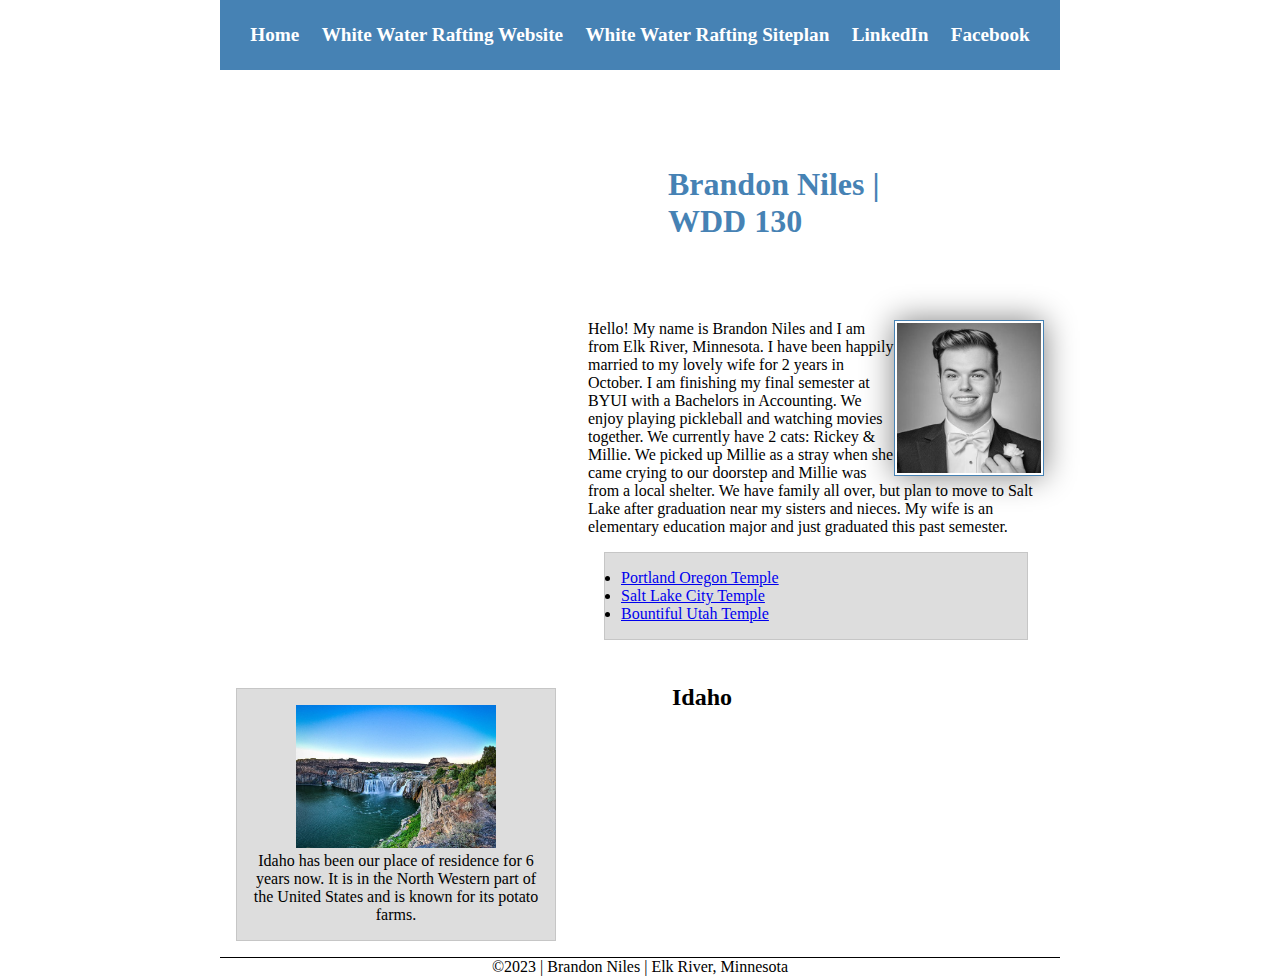
<file: index.html>
<!DOCTYPE html>
<html lang="en-US">
    <head>
        <meta charset="utf-8">
        <meta name="viewport" content="width=device-width,initial-scale=1.0">
        <title>Brandon Niles | WDD 130</title>
        <meta name="description" content="Rafting, Brandon, Wdd130, good website.">
        <meta name="author" content="Brandon Niles">
        <link rel="stylesheet" href="styles/styles.css">
        
    </head>
    <body>
        <header>
            <nav>
                <a href="#">Home</a>
                <a href="wwr/">White Water Rafting Website</a>
                <a href="wwr/site-plan-rafting.html">White Water Rafting Siteplan</a>
                <a href="https://linkedin.com">LinkedIn</a>
                <a href="https://facebook.com">Facebook</a>
            </nav>
        </header>
        <div class="grid">
            <main>
                <h1>Brandon Niles | WDD 130</h1>
                <img src="images/profile.jpg" alt="Hello,my name is Brandon Niles" width="200">
                <p>Hello! My name is Brandon Niles and I am from Elk River, Minnesota. I have been 
                    happily married to my lovely wife for 2 years in October. I am 
                    finishing my final semester at BYUI with a Bachelors in Accounting. 
                    We enjoy playing pickleball and watching movies together. We currently
                    have 2 cats: Rickey & Millie. We picked up Millie as a stray when she
                    came crying to our doorstep and Millie was from a local shelter. We 
                    have family all over, but plan to move to Salt Lake after graduation
                    near my sisters and nieces. My wife is an elementary education 
                    major and just graduated this past semester.</p>
                <ul class="box">
                    <li><a href="https://www.churchofjesuschrist.org/temples/details/portland-oregon-temple?lang=eng" target="_blank">Portland Oregon Temple</a></li>
                    <li><a href="https://www.churchofjesuschrist.org/temples/details/salt-lake-temple?lang=eng" target="_blank">Salt Lake City Temple</a></li>
                    <li><a href="https://www.churchofjesuschrist.org/temples/details/bountiful-utah-temple?lang=eng" target="_blank">Bountiful Utah Temple</a></li>
                </ul>
            </main>
            <aside class="box">
                <h2>Idaho</h2>
                <img src="images/idaho.jpg" alt="Idaho Beauty">
                <p>Idaho has been our place of residence for 6 years now. It is in the North Western part of the United States and is known for its potato farms.</p>
            </aside>
        </div>
        <footer>
            <p>©2023 | Brandon Niles | Elk River, Minnesota</p>
        </footer>
    </body>
    <!-- 5/4/23 -->
</html>
</file>
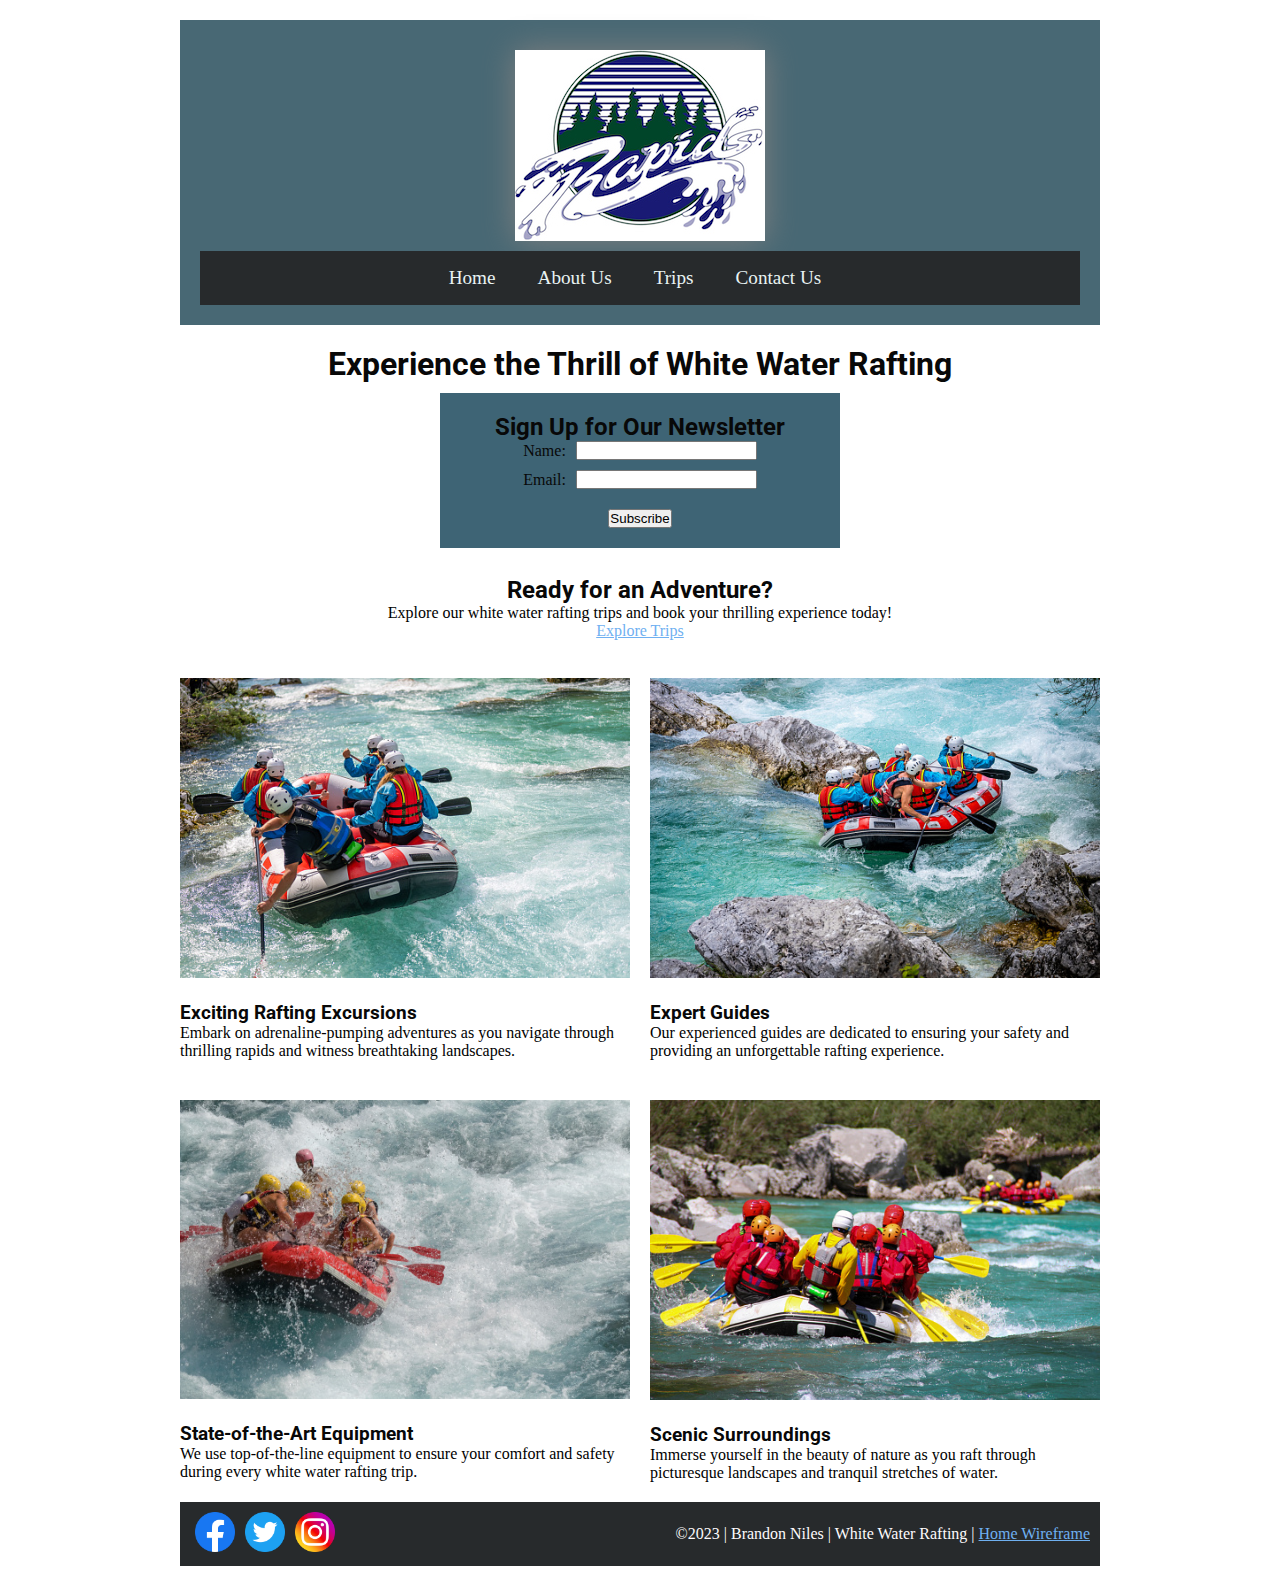
<file: wwr/index.html>
<!DOCTYPE html>
<html lang="en-US">
    <head>
        <meta charset="utf-8">
        <meta name="viewport" content="width=device-width, initial-scale=1">
        <title>White Water Rafting</title>
        <meta name="description" content="Experience the thrill of white water rafting with our exciting trips. Sign up for our newsletter and explore our offerings.">
        <meta name="author" content="Your Name">
        <link rel="stylesheet" href="styles/rafting.css">
    </head>
    <body>
        <header class="head">
            <img src="images/Rapids_logo2.jpg" alt="Rafting Site Logo">
            <nav>
                <a href="index.html">Home</a>
                <a href="about.html">About Us</a>
                <a href="trips.html">Trips</a>
                <a href="contact.html">Contact Us</a>
            </nav>
        </header>
        
        <main>
            <section class="hero1">
                <h1>Experience the Thrill of White Water Rafting</h1>
            </section>
            
            <section class="newsletter">
                <h2>Sign Up for Our Newsletter</h2>
                <form>
                    <div class="form-group">
                        <label for="name">Name:</label>
                        <input type="text" id="name" name="name" required>
                    </div>
                    <div class="form-group">
                        <label for="email">Email:</label>
                        <input type="email" id="email" name="email" required>
                    </div>
                    <button type="submit">Subscribe</button>
                </form>
            </section>
            
            
            <section class="call-to-action">
                <h2>Ready for an Adventure?</h2>
                <p>Explore our white water rafting trips and book your thrilling experience today!</p>
                <a class="cta-button" href="trips.html">Explore Trips</a>
            </section>
            
            <section class="grid-layout">
                <div class="grid-item">
                    <img src="images/rafting1.jpg" alt="Rafting Excursions">
                    <h3>Exciting Rafting Excursions</h3>
                    <p>Embark on adrenaline-pumping adventures as you navigate through thrilling rapids and witness breathtaking landscapes.</p>
                </div>
                <div class="grid-item">
                    <img src="images/rafting2.jpg" alt="Expert Guides">
                    <h3>Expert Guides</h3>
                    <p>Our experienced guides are dedicated to ensuring your safety and providing an unforgettable rafting experience.</p>
                </div>
                <div class="grid-item">
                    <img src="images/rafting3.jpg" alt="State-of-the-Art Equipment">
                    <h3>State-of-the-Art Equipment</h3>
                    <p>We use top-of-the-line equipment to ensure your comfort and safety during every white water rafting trip.</p>
                </div>
                <div class="grid-item">
                    <img src="images/rafting4.jpg" alt="Scenic Surroundings">
                    <h3>Scenic Surroundings</h3>
                    <p>Immerse yourself in the beauty of nature as you raft through picturesque landscapes and tranquil stretches of water.</p>
                </div>
            </section>
        </main>
        
        <footer>
            <nav class="social-links">
                <a href="https://facebook.com"><img src="images/facebook.png" alt="Facebook"></a>
                <a href="https://twitter.com"><img src="images/twitter.png" alt="Twitter"></a>
                <a href="https://instagram.com"><img src="images/instagram.png" alt="Instagram"></a>
            </nav>
            <p>©2023 | Brandon Niles | White Water Rafting | <a href="images/home_wireframe.png" target="_blank">Home Wireframe</a></p>
        </footer>
    </body>
</html>
</file>
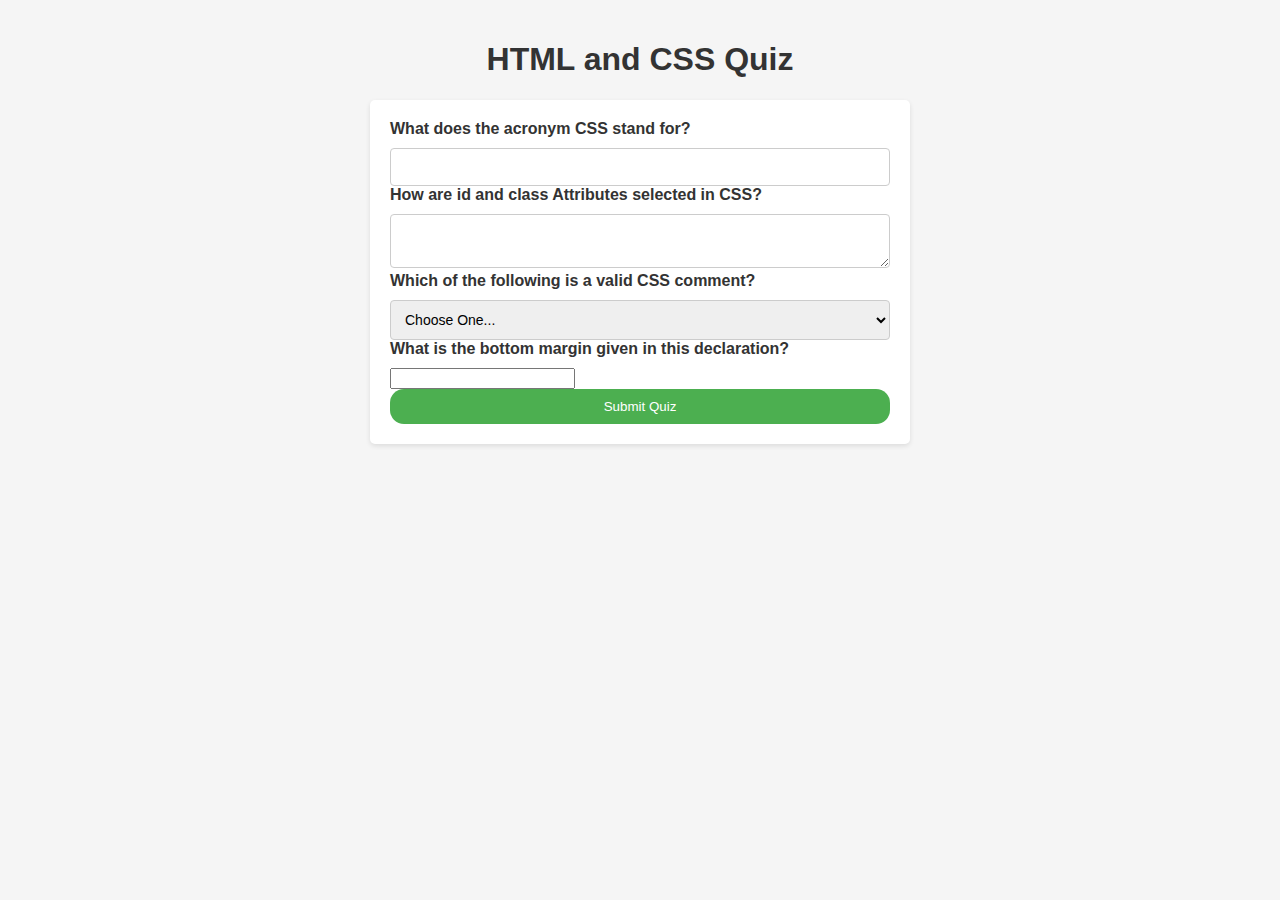
<file: quiz.html>
<!DOCTYPE html>
<html lang="en-US">
    <head>
        <meta charset="utf-8">
        <meta name="viewport" content="width=device-width, initial-scale=1">
        <title>WDD 130 | Quiz</title>
        <link rel="stylesheet" href="styles/quiz.css">
    </head>
    <body>
    <h1>HTML and CSS Quiz</h1>
        <form action="quiz-results.html" method="post">
            <label for="q1">What does the acronym CSS stand for?</label>
            <input type="text" id="q1" name="q1" required>

            <label for="q2">How are id and class Attributes selected in CSS?</label>
            <textarea id="q2" name="q2" required></textarea>

            <label for="q3">Which of the following is a valid CSS comment?</label>
            <select id="q3" name="q3" required>
            <option value="" selected disabled>Choose One...</option>
            <option value="option1">Option 1</option>
            <option value="option2">Option 2</option>
            <option value="option3">Option 3</option>
            </select>

            <label for="q4">What is the bottom margin given in this declaration?</label>
            <input type="number" id="q4" name="q4" required>

            <button type="submit">Submit Quiz</button>
        </form>
    </body>
</html>
</file>
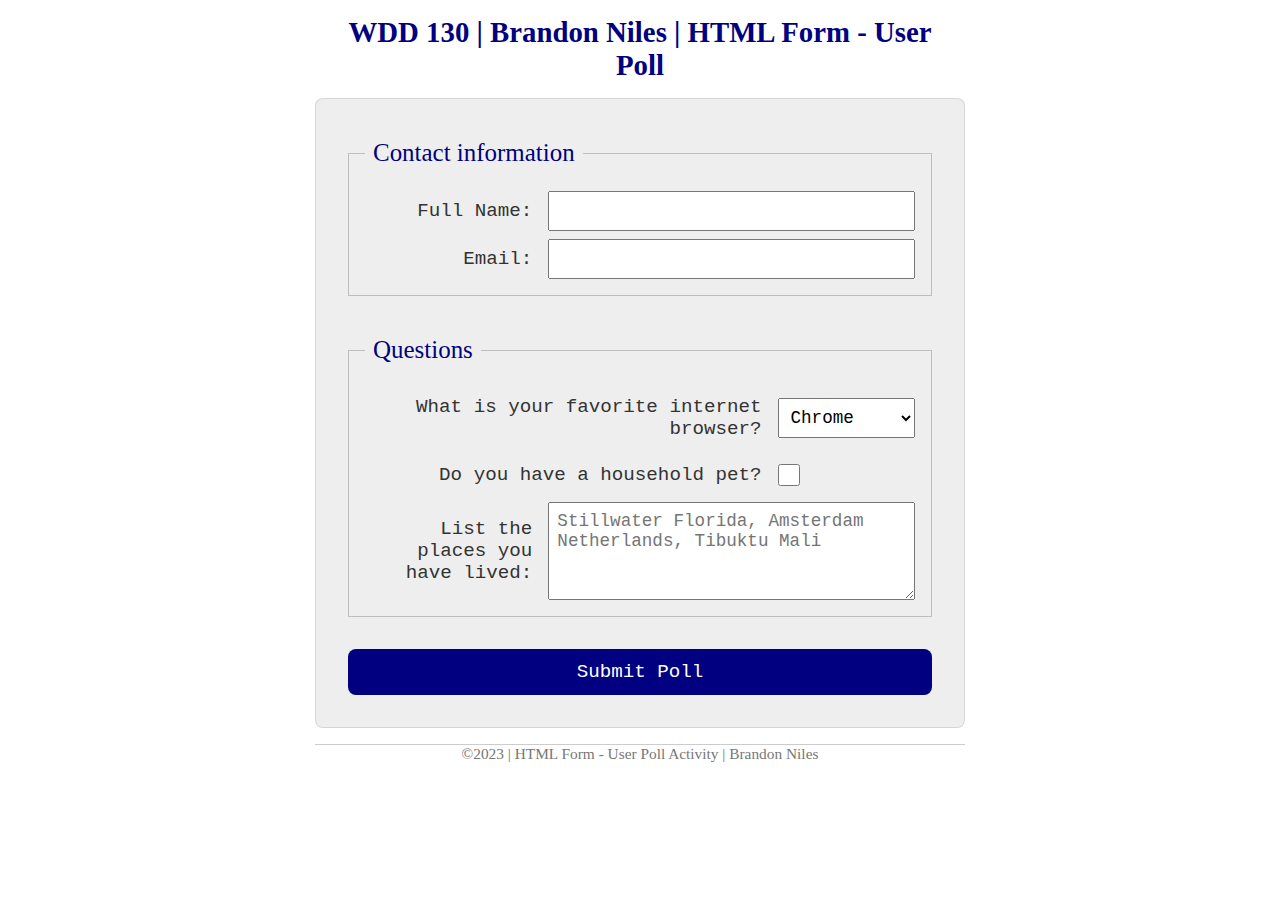
<file: week05/poll-form.html>
<!DOCTYPE html>
<html lang="en-US">
    <head>
        <meta charset="utf-8">
        <meta name="viewport" content="width=device-width, initial-scale=1">
        <title>WDD 130 | HTML Form - User Poll</title>
        <link rel="stylesheet" href="styles/poll-form.css">
    </head>
    <body>
        <header>
            <h1> WDD 130 | Brandon Niles | HTML Form - User Poll</h1>
        </header>
            <main>
                <form>
                    <fieldset>
                        <legend> Contact information</legend>
                        <div class="form-item column2">    
                            <label for="fullname">Full Name:</label>
                            <input type="text" id="fullname" name="fullname">
                        </div>
                        <div class="form-item column2"> 
                            <label for="email">Email:</label>
                            <input type="email" id="useremail" name="useremail">
                        </div>
                    </fieldset>
                    <fieldset>
                        <legend> Questions</legend>
                        <div class="form-item column1">
                            <label for="browser">What is your favorite internet browser?</label>
                            <select id="browser" name="browser">
                                <option value="chrome">Chrome</option>
                                <option value="firefox">Firefox</option>
                                <option value="safari">Safari</option>
                                <option value="edge">Edge</option>
                                <option value="brave">Brave</option>
                                <option value="other">Other</option>
                            </select>
                        </div>
                        <div class="form-item column1">
                            <label for="pet">Do you have a household pet?</label>
                            <input type="checkbox" id="pet" name="pet">
                        </div>
                        <div class="form-item column2">
                            <label for="feedback">List the places you have lived:</label>
                            <textarea id="feedback" name="feedback" rows="4" placeholder="Stillwater Florida, Amsterdam Netherlands, Tibuktu Mali"></textarea>
                        </div>
                    </fieldset>
                    <button type="submit">Submit Poll</button>
                </form>
            </main>
        <footer>
            <p>©2023 | HTML Form - User Poll Activity | Brandon Niles</p>
        </footer>
    </body>
</html>
</file>
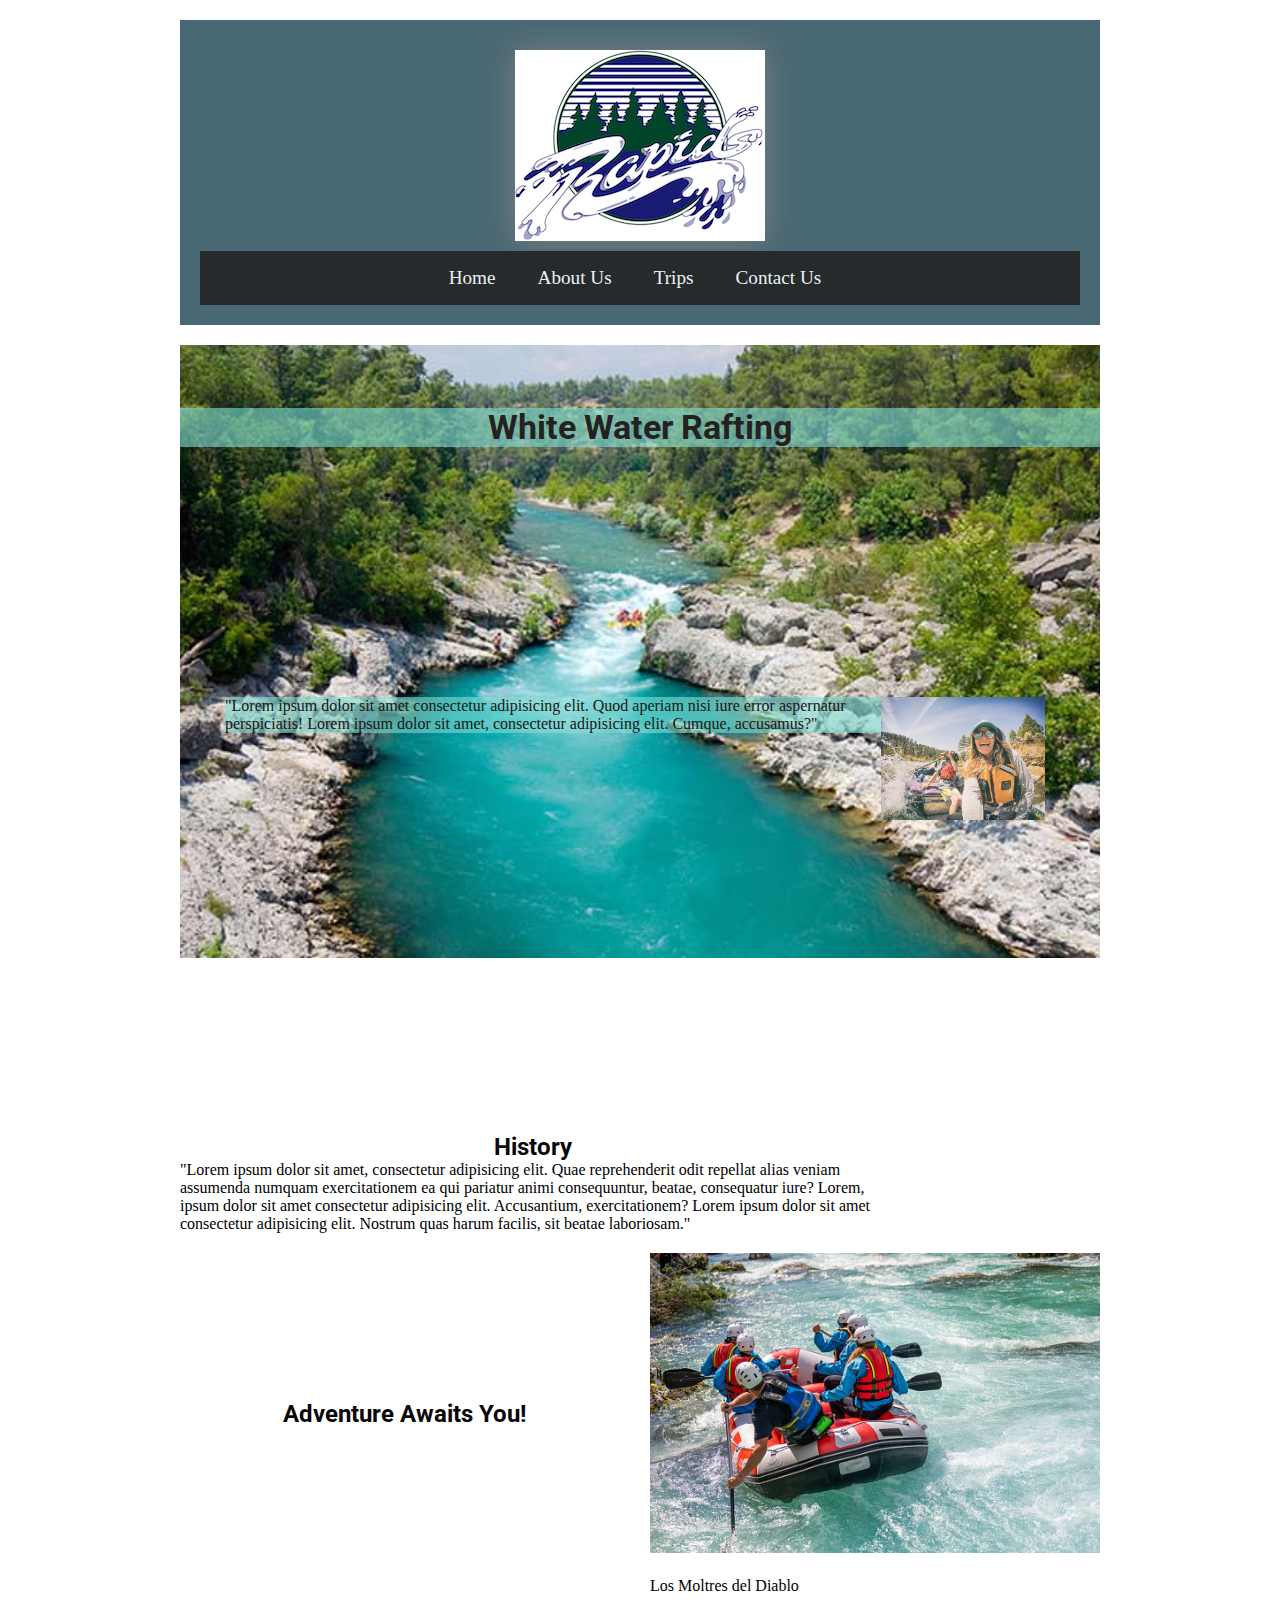
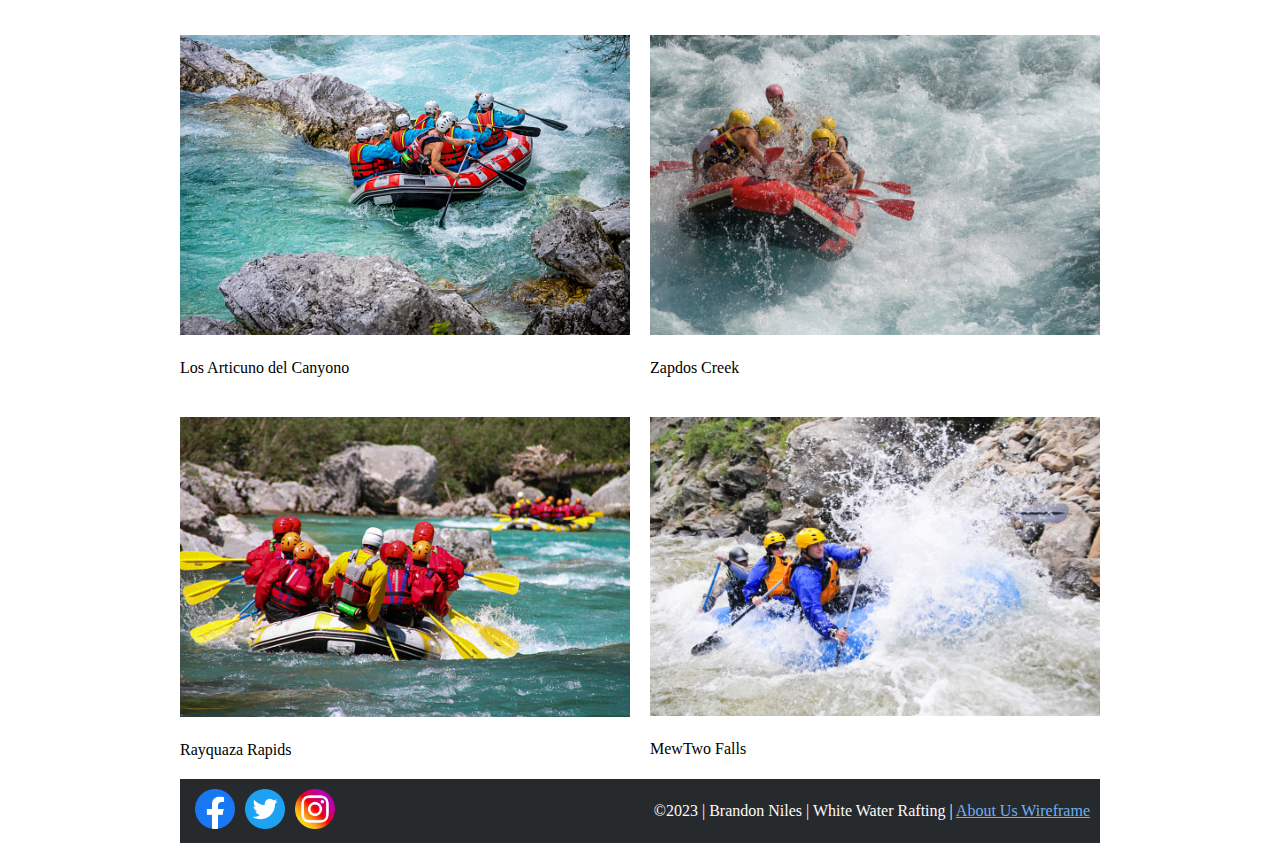
<file: wwr/about.html>
<!DOCTYPE html>
<html lang="en-US">
    <head>
        <meta charset="utf-8">
        <meta name="viewport" content="width=device-width, initial-scale=1">
        <title>About Us</title>
        <meta name="description" content="About us page.">
        <meta name="author" content="Brandon Niles">
        <link rel="stylesheet" href="styles/rafting.css">
    </head>
    <body>
        <header class="head">
            <img src="images/Rapids_logo2.jpg" alt="Rafting Site Logo">
            <nav>
                <a href="index.html">Home</a>
                <a href="about.html">About Us</a>
                <a href="trips.html">Trips</a>
                <a href="contact.html">Contact Us</a>
                <link rel="stylesheet" href="styles/rafting.css">
            </nav>
        </header>
        <main>
            <div class="hero">
                <img src="images/rafting58_600.jpg" alt="background image">
                <h1>White Water Rafting</h1>
                <article>
                    <img src="images/customers.jpg" alt="happy customers">
                    <p>
                        "Lorem ipsum dolor sit amet consectetur adipisicing elit. Quod aperiam nisi iure error aspernatur perspiciatis! Lorem ipsum dolor sit amet, consectetur adipisicing elit. Cumque, accusamus?"
                    </p>
                </article>
            </div>
            <section>
                <h2>History</h2>
                <p>
                    "Lorem ipsum dolor sit amet, consectetur adipisicing elit. Quae reprehenderit odit repellat alias veniam assumenda numquam exercitationem ea qui pariatur animi consequuntur, beatae, consequatur iure? Lorem, ipsum dolor sit amet consectetur adipisicing elit. Accusantium, exercitationem? Lorem ipsum dolor sit amet consectetur adipisicing elit. Nostrum quas harum facilis, sit beatae laboriosam."
                </p>
            </section>
            <section class="grid-layout">
                    
                <h2>Adventure Awaits You!</h2>
                <div class="grid-item">
                    <img src="images/rafting1.jpg" alt="rafting 1">
                    <p>Los Moltres del Diablo</p>
                </div>
                <div class="grid-item">
                    <img src="images/rafting2.jpg" alt="rafting 2">
                    <p>Los Articuno del Canyono</p>
                </div>
                <div class="grid-item">
                    <img src="images/rafting3.jpg" alt="rafting 3">
                    <p>Zapdos Creek</p>
                </div>
                <div class="grid-item">
                    <img src="images/rafting4.jpg" alt="rafting 4">
                    <p>Rayquaza Rapids</p>
                </div>
                <div class="grid-item">
                    <img src="images/rafting5.jpg" alt="rafting 5">
                    <p>MewTwo Falls</p>
                </div>
            </section>
        </main>
        <footer>
            <nav class="social-links">
                <a href="https://facebook.com">
                    <img src="images/facebook.png" alt="Facebook">
                </a>
                <a href="https://twitter.com">
                    <img src="images/twitter.png" alt="Twitter">
                </a>
                <a href="https://instagram.com">
                    <img src="images/instagram.png" alt="Instagram">
                </a>
            </nav>
            <p>©2023 | Brandon Niles | White Water Rafting | <a href="images/home_wireframe.png" target="_blank">About Us Wireframe</a></p>
        </footer>
    </body>
</html>
</file>
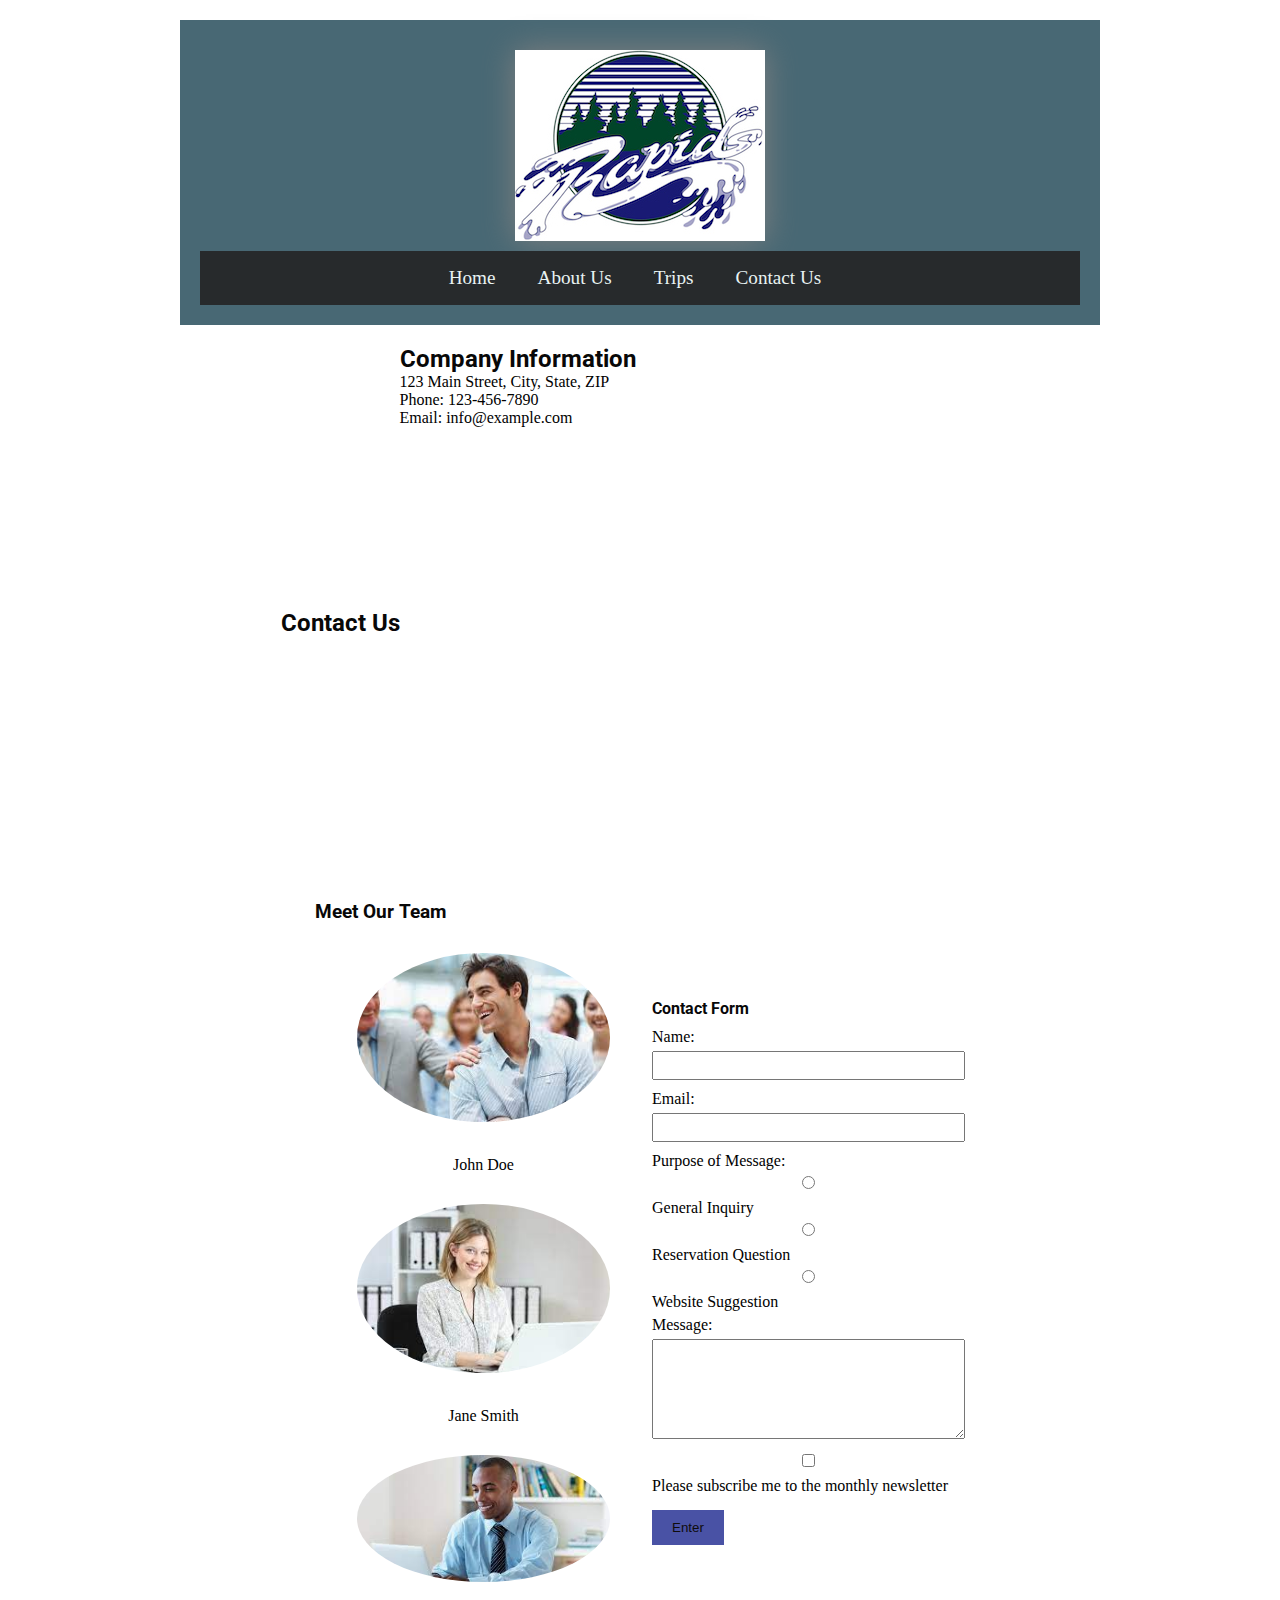
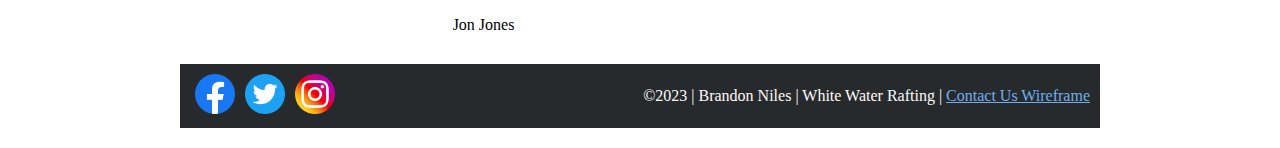
<file: wwr/contact.html>
<!DOCTYPE html>
<html lang="en-US">
    <head>
        <meta charset="utf-8">
        <meta name="viewport" content="width=device-width, initial-scale=1">
        <title>Contact Us - White Water Rafting</title>
        <meta name="description" content="Contact us for inquiries, reservations, or website suggestions.">
        <meta name="author" content="Brandon Niles">
        <link rel="stylesheet" href="styles/rafting.css">
    </head>
    <body>
        <header class="head">
            <img src="images/Rapids_logo2.jpg" alt="Rafting Site Logo">
            <nav>
                <a href="index.html">Home</a>
                <a href="about.html">About Us</a>
                <a href="trips.html">Trips</a>
                <a href="contact.html">Contact Us</a>
                <link rel="stylesheet" href="styles/rafting.css">
            </nav>
        </header>
        <main>
            <section>
              <h2>Contact Us</h2>
              
              <div class="company-info">
                <h2>Company Information</h2>
                <p>123 Main Street, City, State, ZIP</p>
                <p>Phone: 123-456-7890</p>
                <p>Email: info@example.com</p>
                
                <div class="map">
                    <iframe src="https://www.google.com/maps/embed?pb=!1m14!1m12!1m3!1d11513.756663644515!2d-111.80181864999999!3d43.825991249999994!2m3!1f0!2f0!3f0!3m2!1i1024!2i768!4f13.1!5e0!3m2!1sen!2sus!4v1684469573690!5m2!1sen!2sus" width="600" height="450" style="border:0;" allowfullscreen="" loading="lazy" referrerpolicy="no-referrer-when-downgrade"></iframe>
                </div>
              </div>
              
              <div class="employee-profiles">
                <h3>Meet Our Team</h3>
                <div class="employee">
                  <img src="images/employee1.jpg" alt="Employee 1">
                  <p class="employee-title">John Doe</p>
                </div>
                <div class="employee">
                  <img src="images/employee2.jpg" alt="Employee 2">
                  <p class="employee-title">Jane Smith</p>
                </div>
                <div class="employee">
                  <img src="images/employee3.jpg" alt="Employee 3">
                  <p class="employee-title">Jon Jones</p>
                </div>
              </div>
              
              <div class="contact-form">
                <h4>Contact Form</h4>
                <form>
                    <label for="name">Name:</label>
                    <input type="text" id="name" name="name" required>
            
                    <label for="email">Email:</label>
                    <input type="email" id="email" name="email" required>
            
                    <label>Purpose of Message:</label>
                    <label for="general-inquiry">
                      <input type="radio" id="general-inquiry" name="purpose" value="General Inquiry" required> General Inquiry
                    </label>
                    <label for="reservation-question">
                      <input type="radio" id="reservation-question" name="purpose" value="Reservation Question"> Reservation Question
                    </label>
                    <label for="website-suggestion">
                      <input type="radio" id="website-suggestion" name="purpose" value="Website Suggestion"> Website Suggestion
                    </label>
            
                    <label for="message">Message:</label>
                    <textarea id="message" name="message" rows="4" required></textarea>
            
                    <label>
                      <input type="checkbox" name="newsletter"> Please subscribe me to the monthly newsletter
                    </label>
            
                    <button type="submit">Enter</button>
                </form>
              </div>
            </section>
          </main>
          <footer>
            <nav class="social-links">
                <a href="https://facebook.com">
                    <img src="images/facebook.png" alt="Facebook">
                </a>
                <a href="https://twitter.com">
                    <img src="images/twitter.png" alt="Twitter">
                </a>
                <a href="https://instagram.com">
                    <img src="images/instagram.png" alt="Instagram">
                </a>
            </nav>
            <p>©2023 | Brandon Niles | White Water Rafting | <a href="images/home_wireframe.png" target="_blank">Contact Us Wireframe</a></p>
        </footer>
    </body>
</html>
</file>
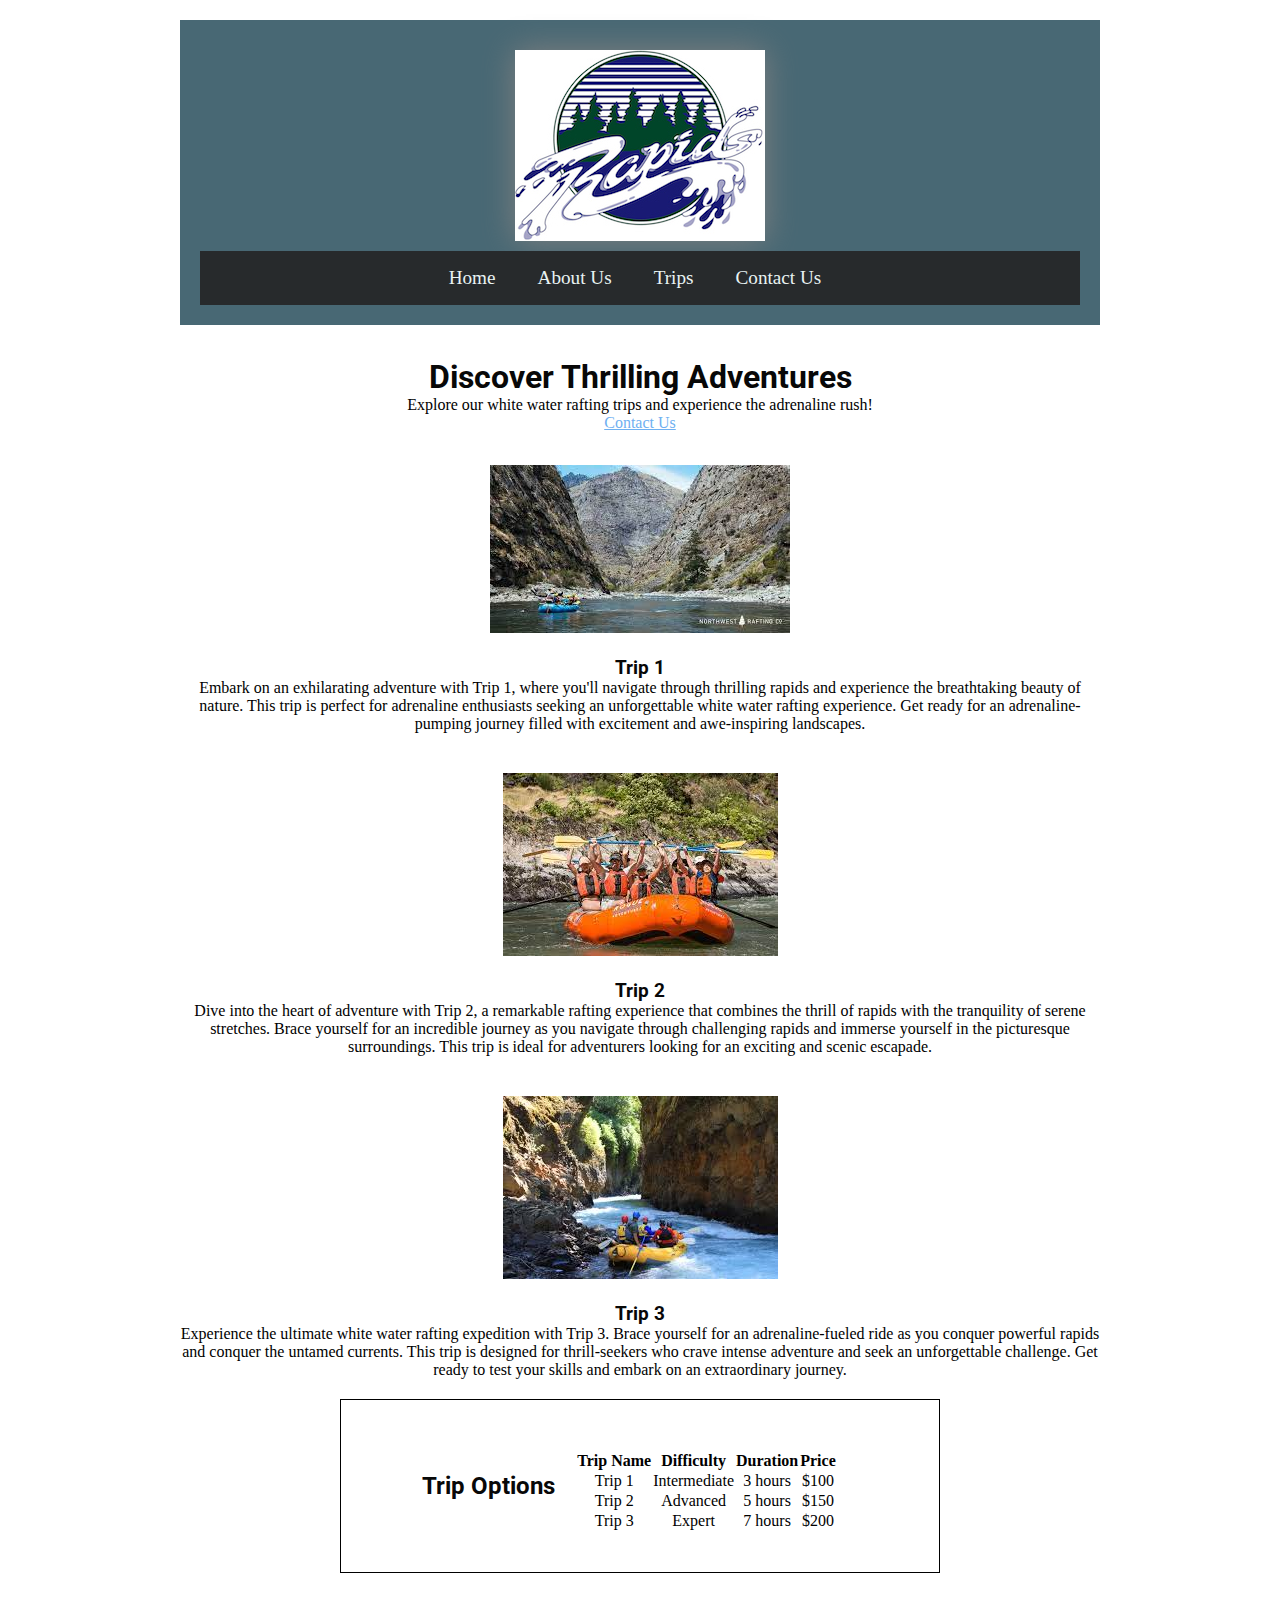
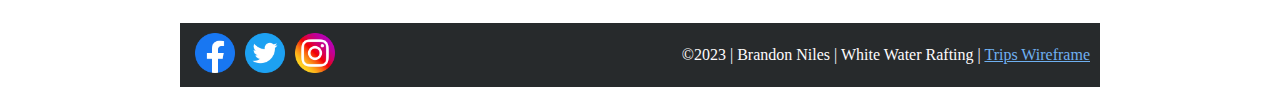
<file: wwr/trips.html>
<!DOCTYPE html>
<html lang="en-US">
    <head>
        <meta charset="utf-8">
        <meta name="viewport" content="width=device-width, initial-scale=1">
        <title>Trips - White Water Rafting</title>
        <meta name="description" content="Explore our thrilling white water rafting trips. Contact us for reservations.">
        <meta name="author" content="Brandon Niles">
        <link rel="stylesheet" href="styles/rafting.css">
    </head>
    <body>
        <header class="head">
            <img src="images/Rapids_logo2.jpg" alt="Rafting Site Logo">
            <nav>
                <a href="index.html">Home</a>
                <a href="about.html">About Us</a>
                <a href="trips.html">Trips</a>
                <a href="contact.html">Contact Us</a>
            </nav>
        </header>
        <main>
            <section class="call-to-action">
                <h1>Discover Thrilling Adventures</h1>
                <p>Explore our white water rafting trips and experience the adrenaline rush!</p>
                <a class="contact-button" href="contact.html">Contact Us</a>
            </section>
            
            <section class="trip-description">
                <div class="trip">
                    <img src="images/trip1.jpg" alt="Trip 1">
                    <h3>Trip 1</h3>
                    <p>Embark on an exhilarating adventure with Trip 1, where you'll navigate through thrilling rapids and experience the breathtaking beauty of nature. This trip is perfect for adrenaline enthusiasts seeking an unforgettable white water rafting experience. Get ready for an adrenaline-pumping journey filled with excitement and awe-inspiring landscapes.</p>
                </div>
                
                <div class="trip">
                    <img src="images/trip2.jpg" alt="Trip 2">
                    <h3>Trip 2</h3>
                    <p>Dive into the heart of adventure with Trip 2, a remarkable rafting experience that combines the thrill of rapids with the tranquility of serene stretches. Brace yourself for an incredible journey as you navigate through challenging rapids and immerse yourself in the picturesque surroundings. This trip is ideal for adventurers looking for an exciting and scenic escapade.</p>
                </div>
                
                <div class="trip">
                    <img src="images/trip3.jpg" alt="Trip 3">
                    <h3>Trip 3</h3>
                    <p>Experience the ultimate white water rafting expedition with Trip 3. Brace yourself for an adrenaline-fueled ride as you conquer powerful rapids and conquer the untamed currents. This trip is designed for thrill-seekers who crave intense adventure and seek an unforgettable challenge. Get ready to test your skills and embark on an extraordinary journey.</p>
                </div>
            </section>
            
            <section class="trip-table">
                <div class="table-heading">
                    <h2>Trip Options</h2>
                </div>
                <div class="table-container">
                    <table>
                        <thead>
                            <tr>
                                <th>Trip Name</th>
                                <th>Difficulty</th>
                                <th>Duration</th>
                                <th>Price</th>
                            </tr>
                        </thead>
                        <tbody>
                            <tr>
                                <td>Trip 1</td>
                                <td>Intermediate</td>
                                <td>3 hours</td>
                                <td>$100</td>
                            </tr>
                            <tr>
                                <td>Trip 2</td>
                                <td>Advanced</td>
                                <td>5 hours</td>
                                <td>$150</td>
                            </tr>
                            <tr>
                                <td>Trip 3</td>
                                <td>Expert</td>
                                <td>7 hours</td>
                                <td>$200</td>
                            </tr>
                        </tbody>
                    </table>
                </div>
            </section>
         
            
            
        </main>
        <footer>
            <nav class="social-links">
                <a href="https://facebook.com">
                    <img src="images/facebook.png" alt="Facebook">
                </a>
                <a href="https://twitter.com">
                    <img src="images/twitter.png" alt="Twitter">
                </a>
                <a href="https://instagram.com">
                    <img src="images/instagram.png" alt="Instagram">
                </a>
            </nav>
            <p>©2023 | Brandon Niles | White Water Rafting | <a href="images/trips_wireframe.png" target="_blank">Trips Wireframe</a></p>
            
        </footer>
    </body>
</html>
</file>
<file: styles/styles.css>
* {
    margin: 0;
    padding: 0;
    box-sizing: border-box;
}
nav {
    background-color: steelblue;
    padding: 1rem;
    display: flex;
    justify-content: space-evenly;
    align-items: center;
}


nav a {
    color: white;
    display: block;
    padding: 0.5rem;
    text-decoration: none;
    font-size: 1.2rem;
    font-weight: 700;
}
h1 {
    color: steelblue;
    padding: 5rem;
}
.grid {
    display: grid;
    align-items: center;
}

main {
    grid-column: 2/3;
    margin: 1rem;
}
main img {
    width: 150px;
    height: auto;
    border: 1px solid steelblue;
    padding: 2px;
    box-shadow: 0 0 30px gray;
    float: right;
}
p {
    padding: 0;
}
aside {
    width: 20em;
    text-align: center;
    position: relative;
}
aside img {
    width: 200px;
    height: auto;
    justify-content: flex-start;
}
aside h2 {
    position: absolute;
    top: -5px;
    left: 435px;

}
footer {
    margin-top: 1em;
    border-top: 1px solid #000;
    text-align: center;
}
/* Class Selectors */
.box {
    margin: 1rem;
    border: 1px solid rgba(0, 0, 0, 0.1);
    padding: 1rem;
    background-color: #ddd;
    color: #000;
    justify-content: flex-start;
}
header, .grid, footer {
    max-width: 840px;
    margin: 0 auto;
}
</file>
<file: wwr/styles/rafting.css>
@import url("https://fonts.googleapis.com/css2?family=Roboto&display=swap");

* {
    margin: 0;
    padding: 0;
    box-sizing: border-box;
}

:root {
    --primary-color: #080808;
    --secondary-color: #fdfbfc;
    --accent1-color: #486874;
    --accent2-color: #4952a5;

    --heading-font: 'Roboto', serif;
    --paragraph-font: 'Poppins', serif;

    --nav-background-color: #272a2c;
    --nav-link-color: #e9f3f3;
    --nav-hover-link-color: #3e6475;
    --nav-hover-background-color: #fcfcfc;
}

body {
    font-family: var(--paragraph-font);
    max-width: 960px;
    padding: 20px;
    margin: auto;
}

header {
    padding: 20px;
    background-color: var(--accent1-color);
}

.head nav {
    background-color: var(--nav-background-color);
    font-size: 1.2rem;
    display: flex;
    justify-content: center; 
    align-items: center;
}


.head nav a {
    display: block;
    color: var(--nav-link-color);
    text-decoration: none;
    padding: 1rem;
    margin-right: 10px;
}

.head nav a:link,
.head nav a:visited {
    color: var(--nav-link-color);
}

.head nav a:hover {
    color: var(--nav-hover-link-color);
    background-color: var(--nav-hover-background-color);
}

.head img {
    display: block;
    margin: 10px auto; 
    box-shadow: 0 0 30px gray;
}


h1, h2, h3, h4, h5, h6 {
    display: block;
    position: relative;
    font-family: var(--heading-font);
    color: var(--primary-color);
}

.hero img {
    position: relative;
    display: block;
    width: 100%;
    height: auto;
}

.hero h1 {
    position: relative;
    bottom: 550px;
    left: 0px;
    color: rgb(37, 33, 33);
    background: rgba(127, 221, 213, 0.6);
    font-size: 2.1rem;
    text-align: center;
}

.hero article {
    position: relative;
    margin: 50px;
    right: 5px;
    bottom: 350px;
    color: rgb(29, 21, 21);
    background: rgba(127, 221, 213, 0.6);
    background-repeat: no-repeat;
    background-size: 300px 100px;
}

.hero article img {
    float: right;
    width: 20%;
    height: auto;
}

footer {
    display: flex;
    justify-content: space-between;
    align-items: center;
    background-color: #272a2c;
    color: var(--secondary-color);
    padding: 10px;
}

.social-links {
    display: flex;
    justify-content: center;
    align-items: center;
}

.social-links a {
    margin: 0 5px;
}

.social-links img {
    width: 40px;
    height: 40px;
}


section {
    display: flex;
    flex-wrap: wrap;
    justify-content: center; 
    align-items: center; 
}

section img {
    max-width: 100%; 
    height: auto;
    margin: 20px auto; 
}


.grid-layout {
    display: grid;
    grid-template-columns: repeat(2, 1fr);
    gap: 20px;
    justify-items: center; 
    align-items: center; 
    margin-bottom: 20px;
}
main {
    padding-top: 20px;
}

.company-info {
    margin-bottom: 20px;
}

.company-info h3 {
    margin-top: 20px;
}

.map {
    width: 100%;
    height: 100%;
}

.employee-profiles {
    margin-bottom: 20px;
}

.employee {
    text-align: center;
    margin: 10px;
}

.employee img {
    width: 80%;
    height: auto;
    border-radius: 50%;
}

.employee-title {
    margin-top: 10px;
}

.contact-form {
    margin-bottom: 20px;
}

.contact-form form {
    margin-top: 10px;
}

.contact-form label {
    display: block;
    margin-bottom: 5px;
}

.contact-form input,
.contact-form select,
.contact-form textarea {
    width: 100%;
    padding: 5px;
    margin-bottom: 10px;
}

.contact-form textarea {
    height: 100px;
}

.contact-form button {
    padding: 10px 20px;
    background-color: var(--accent2-color);
    color: rgb(15, 12, 12);
    border: none;
    cursor: pointer;
}

.contact-form button:hover {
    background-color: var(--secondary-color);
}

.radio-container {
    display: flex;
    align-items: center;
}

.radio-container input[type="radio"] {
    margin-right: 5px;
}
.trip {
    text-align: center;
    margin-bottom: 20px;
}

.trip-table {
    margin: 0 auto;
    max-width: 600px;
    border: 1px solid black;
    padding: 20px;
    margin-bottom: 50px;
}
.call-to-action {
    display: flex;
    flex-direction: column;
    justify-content: center;
    align-items: center;
    text-align: center;
    height: 100px; 
}
.table-container {
    display: inline-block;
    padding: 20px;
    text-align: center;
    margin-top: 10px;
}
.table-heading {
    text-align: right;
}
.newsletter {
    display: flex;
    flex-direction: column;
    justify-content: center;
    align-items: center;
    text-align: center;
    margin: 10px auto;
    max-width: 400px;
    padding: 20px;
    background-color: var(--nav-hover-link-color);
    color: var(--primary-color);
}

.form-group {
    display: flex;
    align-items: center;
    margin-bottom: 10px;
}

.form-group label {
    margin-right: 10px;
}

button {
    margin-top: 10px;
}
a {
    color: #6fb0f1;
}
</file>
<file: styles/quiz.css>
body {
    font-family: Roboto, sans-serif;
    background-color: #f5f5f5;
    margin: 0;
    padding: 20px;
  }
  
  h1 {
    text-align: center;
    color: #333;
  }
  
  form {
    max-width: 500px;
    margin: 0 auto;
    background-color: #fff;
    padding: 20px;
    border-radius: 5px;
    box-shadow: 0 2px 5px rgba(0, 0, 0, 0.1);
  }
  
  label {
    display: block;
    margin-bottom: 10px;
    font-weight: bold;
    color: #333;
  }
  
  input[type="text"],
  textarea {
    width: 100%;
    padding: 10px;
    border: 1px solid #ccc;
    border-radius: 4px;
    box-sizing: border-box;
    font-size: 14px;
  }
  
  select {
    width: 100%;
    padding: 10px;
    border: 1px solid #ccc;
    border-radius: 4px;
    box-sizing: border-box;
    font-size: 14px;
  }
  
  button[type="submit"] {
    display: block;
    width: 100%;
    padding: 10px;
    background-color: #4CAF50;
    color: #fff;
    border: none;
    border-radius: 14px;
    cursor: pointer;
  }
</file>
<file: week05/styles/poll-form.css>
@import url("https://fonts.googleapis.com/css2?family=Roboto&display=swap");
* {
    margin: 0;
    padding: 0;
    box-sizing:border-box;
}
body {
    font-family: Poppins, serif;
    font-size: 1.2em;
    color: #333;
    background: #fff;
}
header {
    margin: 0 auto;
    width: 650px;
}
h1 {
    margin: 1rem;
    font-size: 1.5em;
    color: navy;
    text-align: center;
}
form {
    width: 650px;
    margin: 0 auto;
    padding: 1rem;
    border: 1px solid rgba(0, 0, 0, 0.1);
    border-radius: 0.5rem;
    background-color: #eee;
    display: grid;
}
fieldset {
    display: grid;
    grid-gap: .5rem;
    margin: 1rem;
    border: 1px solid rgba(0,0,0,0.2);
    padding: 1rem;
}
legend {
    padding: 0.5rem;
    color: navy;
    font-size: 1.3em;
}
label, input, button, select, textarea {
    font-family: 'Courier New', Courier, monospace;
}
label {
    text-align: right;
    padding-right: 1rem;
}
input, select, textarea {
    padding: 0.5rem;
    font-size: 1.1rem;
}
input[type="checkbox"] {
    width: 22px;
    height: 22px;
    vertical-align: bottom;
}
button {
    margin: 1rem;
    background-color: navy;
    color: #fff;
    border: none;
    border-radius: .5rem;
    padding: .75rem;
    font-size: 1.2rem;
}
button:hovere {
    background-color: darkgreen;
}
footer {
    margin: 1rem auto 0;
    width: 650px;
    text-align: center;
    font-size: 0.8em;
    color: #777;
    border-top: 1px solid #ccc;
}
.form-item {
    display: grid;
    align-items: center;
}
.column1 {
    grid-template-columns: 3fr 1fr;
    margin: 0.5rem 0;
} 
.column2 {
    grid-template-columns: 1fr 2fr;
}
</file>
